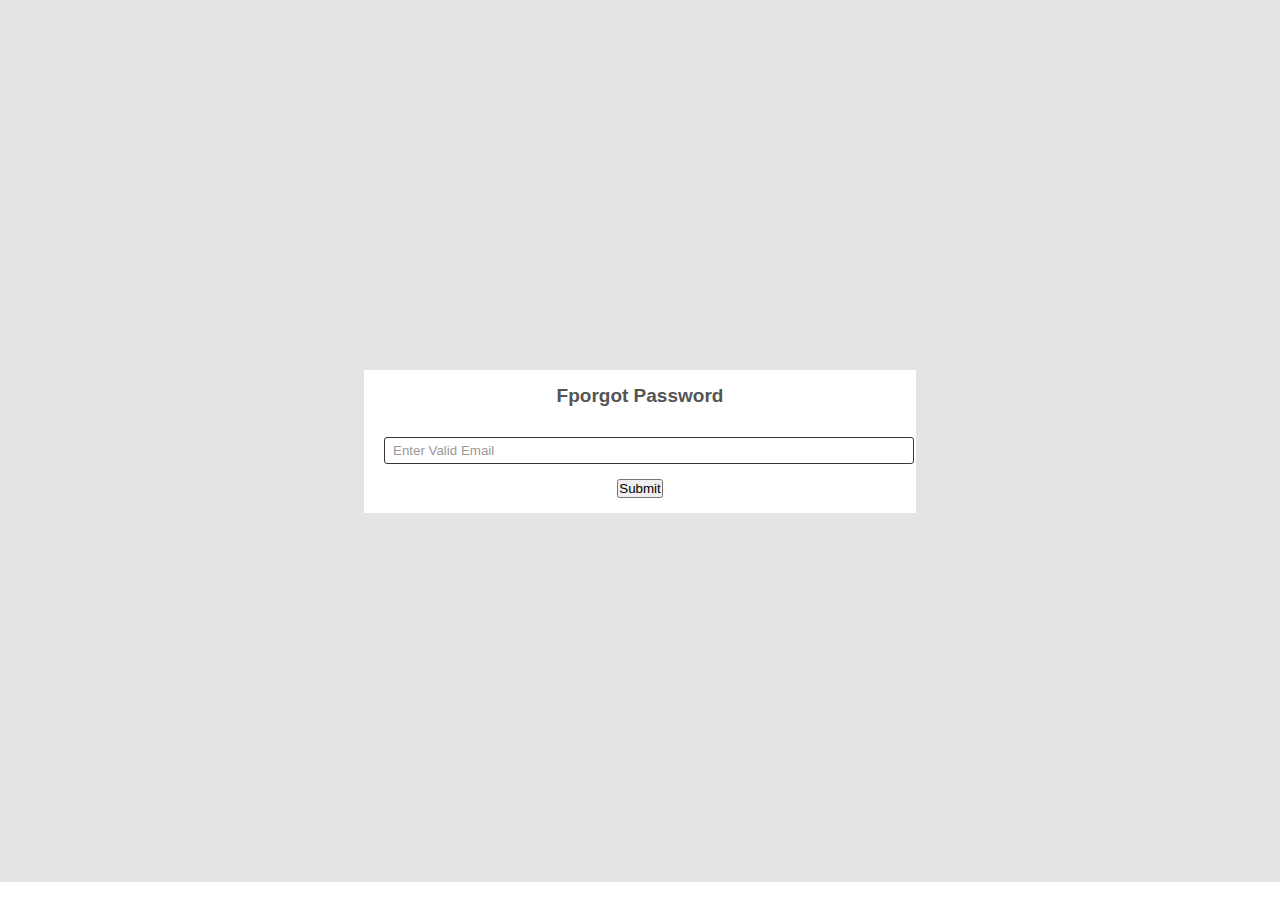
<file: forgot.html>
<!DOCTYPE html>
<html>
<head>
	<title>Profile</title>
	<meta name="viewport" content="width=device-width,initial-scale=1.0">
	<link rel="stylesheet" href="style.css">
	
</head>
<body>
	<div class="fogot">
	<div class="form-container">
		<form action="#" method="POST" class="form-wrap">
			<h2>Fporgot Password</h2>
			<div class="form-box">
				<input type="text" placeholder="Enter Valid Email"/>
			</div>
			<div class="form-submit">
				<input type="submit" placeholder="send"/>
			</div>



		</form>
	</div>
	</div>
</body>
</html>
</file>
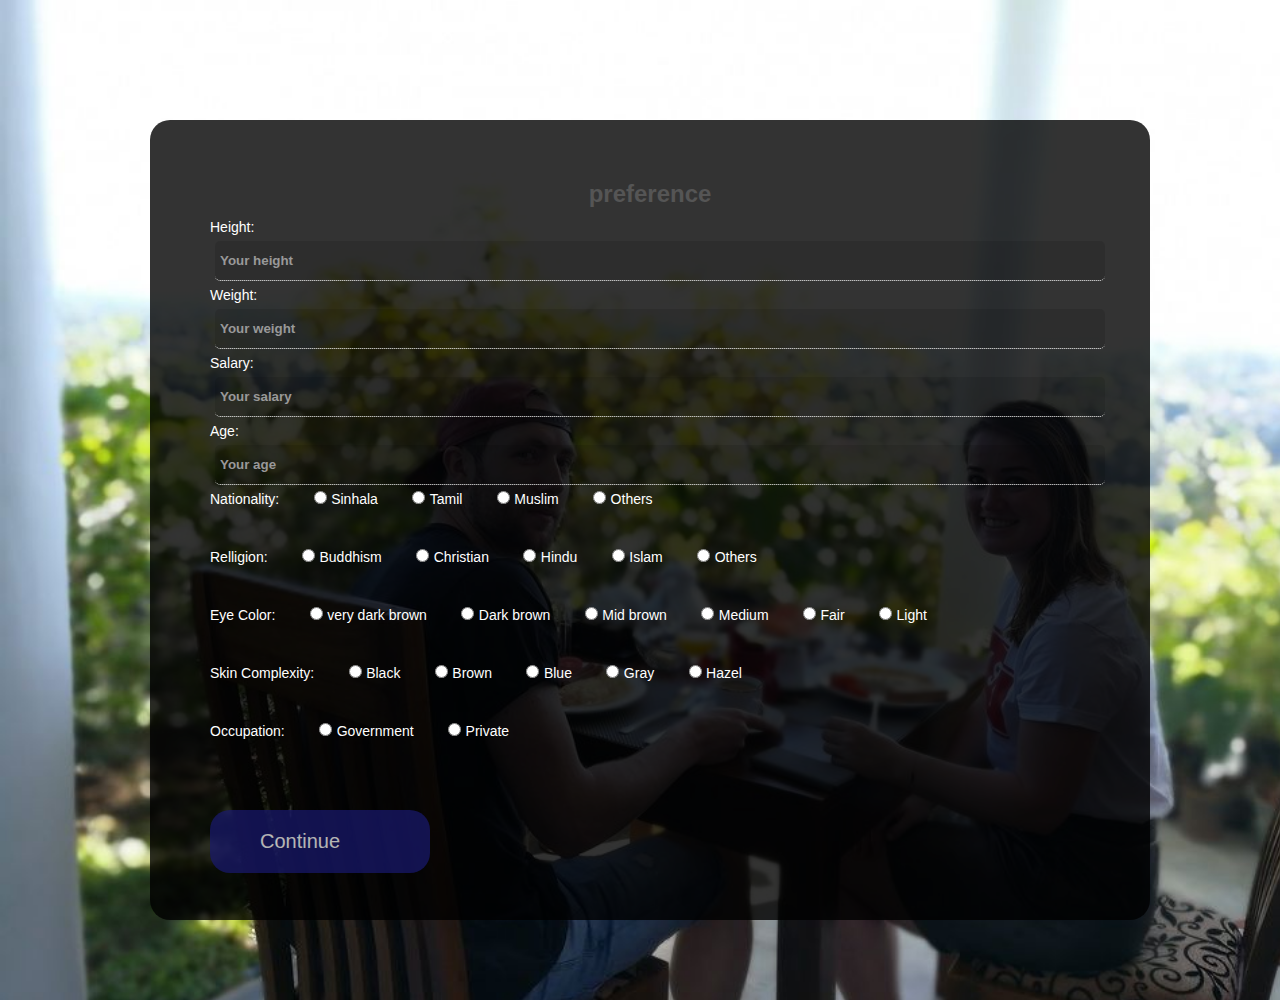
<file: preference.html>
<!DOCTYPE html>
<html>
<head>
	<title>preference</title>
	<link rel="stylesheet" type="text/css" href="style.css">
</head>
<body>
	<div class="back">
		<div class="wrap">
		<h2>preference</h2>
		<form>
			<label>Height:</label>
			<input type="text" placeholder="Your height" required="">
			<label>Weight:</label>
			<input type="text" placeholder="Your weight" required="">
			<label>Salary:</label>
			<input type="text" placeholder="Your salary" required="">
			<label>Age:</label>
			<input type="text" placeholder="Your age" required="">

			<div class="radio">
			<label>Nationality:</label>
				<input type="radio" id="Sinhala" name="Nationality" value="sinhala">
				<label for="sinhala">Sinhala</label>
				<input type="radio" id="Sinhala" name="Nationality" value="sinhala">
				<label for="sinhala">Tamil</label>
				<input type="radio" id="Sinhala" name="Nationality" value="sinhala">
				<label for="sinhala">Muslim</label>
				<input type="radio" id="Sinhala" name="Nationality" value="sinhala">
				<label for="sinhala">Others</label>
			</div>

			<div class="radio">
			<label>Relligion:</label>
				<input type="radio" id="Sinhala" name="Nationality" value="sinhala">
				<label for="sinhala">Buddhism</label>
				<input type="radio" id="Sinhala" name="Nationality" value="sinhala">
				<label for="sinhala">Christian</label>
				<input type="radio" id="Sinhala" name="Nationality" value="sinhala">
				<label for="sinhala">Hindu</label>
				<input type="radio" id="Sinhala" name="Nationality" value="sinhala">
				<label for="sinhala">Islam</label>
				<input type="radio" id="Sinhala" name="Nationality" value="sinhala">
				<label for="sinhala">Others</label>
 			</div>
 			<div class="radio">
			<label>Eye Color:</label>
				<input type="radio" id="Sinhala" name="Nationality" value="sinhala">
				<label for="sinhala">very dark brown</label>
				<input type="radio" id="Sinhala" name="Nationality" value="sinhala">
				<label for="sinhala">Dark brown</label>
				<input type="radio" id="Sinhala" name="Nationality" value="sinhala">
				<label for="sinhala">Mid brown</label>
				<input type="radio" id="Sinhala" name="Nationality" value="sinhala">
				<label for="sinhala">Medium</label>
				<input type="radio" id="Sinhala" name="Nationality" value="sinhala">
				<label for="sinhala">Fair</label>
				<input type="radio" id="Sinhala" name="Nationality" value="sinhala">
				<label for="sinhala">Light</label>
			</div>
			<div class="radio">
			<label>Skin Complexity:</label>
				<input type="radio" id="Sinhala" name="Nationality" value="sinhala">
				<label for="sinhala">Black</label>
				<input type="radio" id="Sinhala" name="Nationality" value="sinhala">
				<label for="sinhala">Brown</label>
				<input type="radio" id="Sinhala" name="Nationality" value="sinhala">
				<label for="sinhala">Blue</label>
				<input type="radio" id="Sinhala" name="Nationality" value="sinhala">
				<label for="sinhala">Gray</label>
				<input type="radio" id="Sinhala" name="Nationality" value="sinhala">
				<label for="sinhala">Hazel</label>
			</div>
			<div class="radio">
			<label>Occupation:</label>
				<input type="radio" id="Sinhala" name="Nationality" value="sinhala">
				<label for="sinhala">Government</label>
				<input type="radio" id="Sinhala" name="Nationality" value="sinhala">
				<label for="sinhala">Private</label>
			</div>	
			<input type="continue" value="Continue">
		</form>
		</div>
	</div>
</body>
</html>
</file>
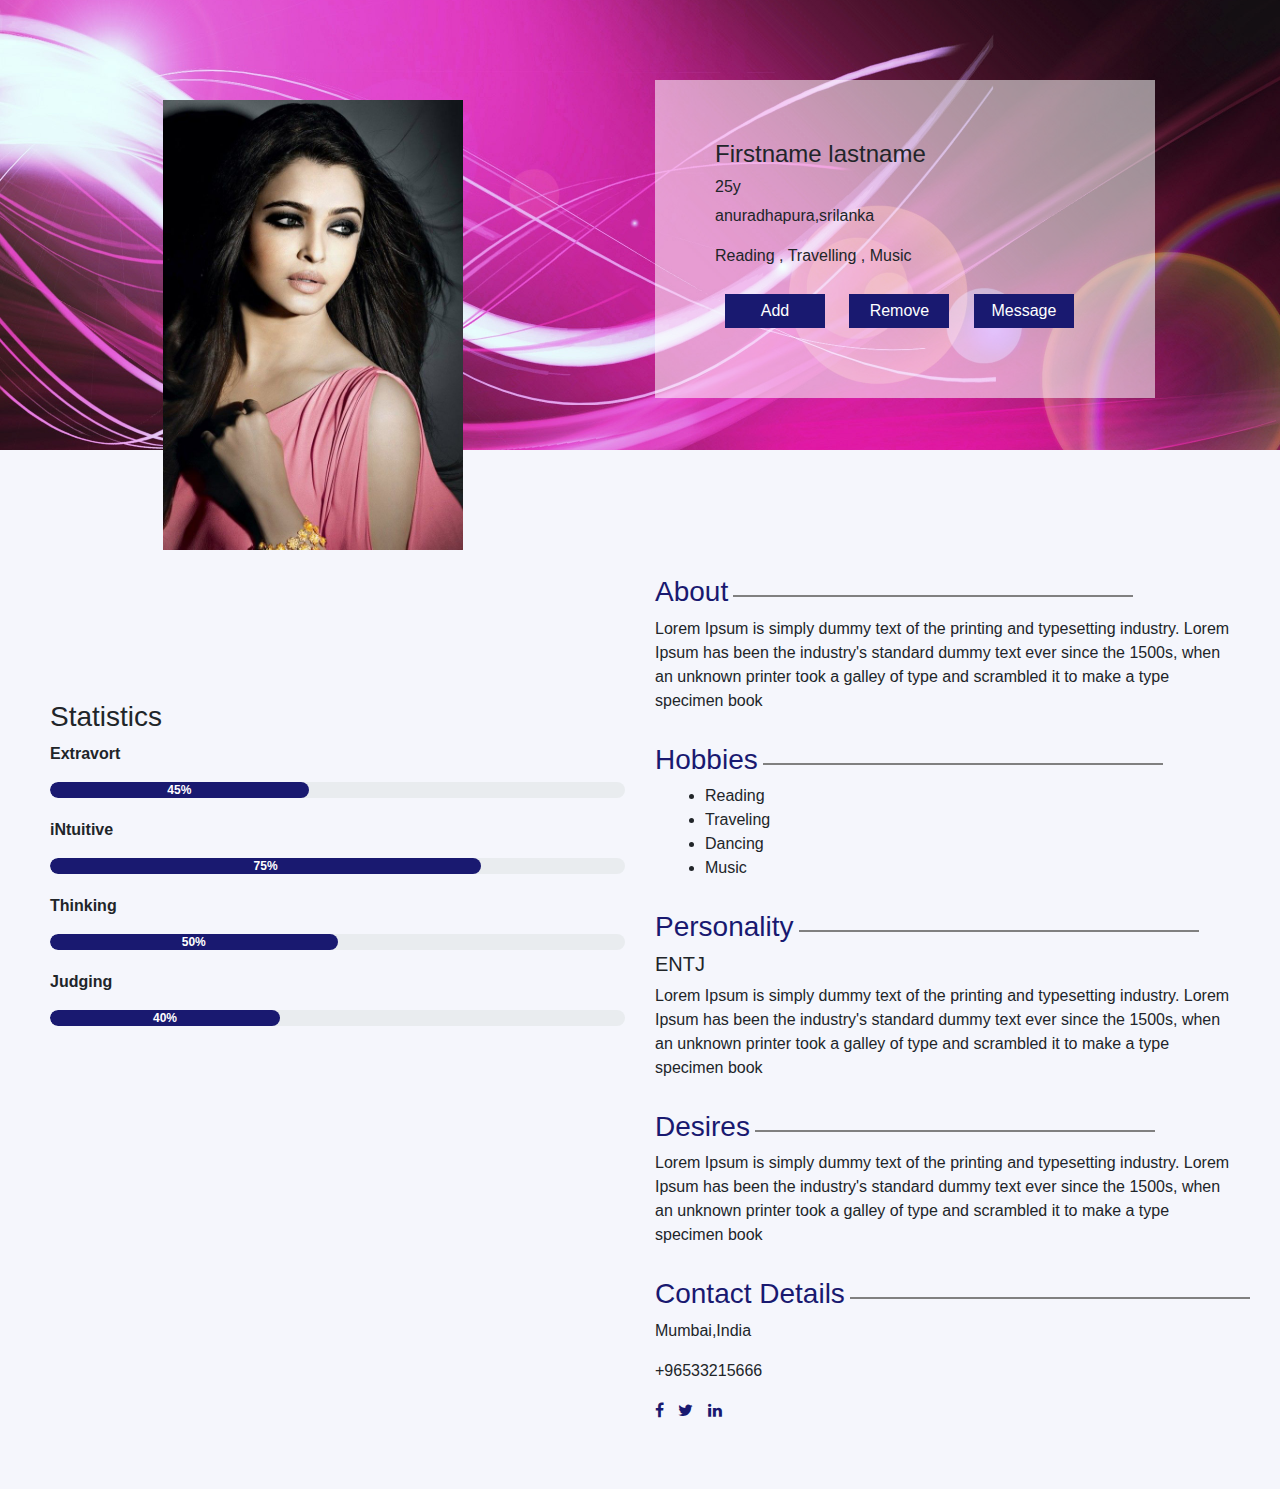
<file: profile.html>
<!DOCTYPE html>
<html>
<head>
	<title>Profile</title>
	<meta name="viewport" content="width=device-width,initial-scale=1.0">
	<link rel="stylesheet" href="style.css">
	<link rel="stylesheet" href="https://stackpath.bootstrapcdn.com/font-awesome/4.7.0/css/font-awesome.min.css">
	<link rel="stylesheet" href="https://stackpath.bootstrapcdn.com/bootstrap/4.4.1/css/bootstrap.min.css">
	<script src="https://code.jquery.com/jquery-3.4.1.slim.min.js"></script>
	<script src="https://stackpath.bootstrapcdn.com/bootstrap/4.4.1/js/bootstrap.min.js"></script>
</head>
<body>
<section class="userprofile">
	<div class="row">
		<div class="col-md-6 text-center">
			<img src="img/f.jpg">
		</div>
		<div class="col-md-6">
			<div class="use">
				<h4>Firstname lastname</h4>
				<h6>25y</h6>
				<P>anuradhapura,srilanka</P>
				<p>Reading , Travelling , Music</p>

				<a href="#">Add</a>
				<a href="#">Remove</a>
				<a href="#">Message</a>
				
				
			</div>
		</div>
	</div>
</section>

<section id="details">
	<div class="row">
		<div class="col-md-6 skills-bar">
			<h3>Statistics</h3>
			<p>Extravort</p>
			<div class="progress">
				<div class="progress-bar" style="width: 45%;">45%</div>
			</div>
			<p>iNtuitive</p>
			<div class="progress">
				<div class="progress-bar" style="width: 75%;">75%</div>
			</div>
			<p>Thinking</p>
			<div class="progress">
				<div class="progress-bar" style="width: 50%;">50%</div>
			</div>
			<p>Judging</p>
			<div class="progress">
				<div class="progress-bar" style="width: 40%;">40%</div>
			</div>
		</div>
		<div class="col-md-6">
			<div class="aboutuser">
				<h3>About</h3>
				<p>Lorem Ipsum is simply dummy text of the printing and typesetting industry. Lorem Ipsum has been the industry's standard dummy text ever since the 1500s, when an unknown printer took a galley of type and scrambled it to make a type specimen book</p>

				<h3>Hobbies</h3>
				<ul id="hobby">
					<li>Reading</li>
					<li>Traveling</li>
					<li>Dancing</li>
					<li>Music</li>
				</ul>

				<h3>Personality</h3>
				<h5>ENTJ</h5>
				<p>Lorem Ipsum is simply dummy text of the printing and typesetting industry. Lorem Ipsum has been the industry's standard dummy text ever since the 1500s, when an unknown printer took a galley of type and scrambled it to make a type specimen book</p>

				<h3>Desires</h3>
				<p>Lorem Ipsum is simply dummy text of the printing and typesetting industry. Lorem Ipsum has been the industry's standard dummy text ever since the 1500s, when an unknown printer took a galley of type and scrambled it to make a type specimen book</p>			
				

				<h3>Contact Details</h3>
				<address>Mumbai,India</address>
				<p>+96533215666</p>
				<ul class="contact-details">
					<a href="#"><li><i class="fa fa-facebook"></i></li></a>
					<a href="#"><li><i class="fa fa-twitter"></i></li></a>
					<a href="#"><li><i class="fa fa-linkedin"></i></li></a>
				</ul>			
			</div>
		</div>
	</div>
</section>

</body>
</file>
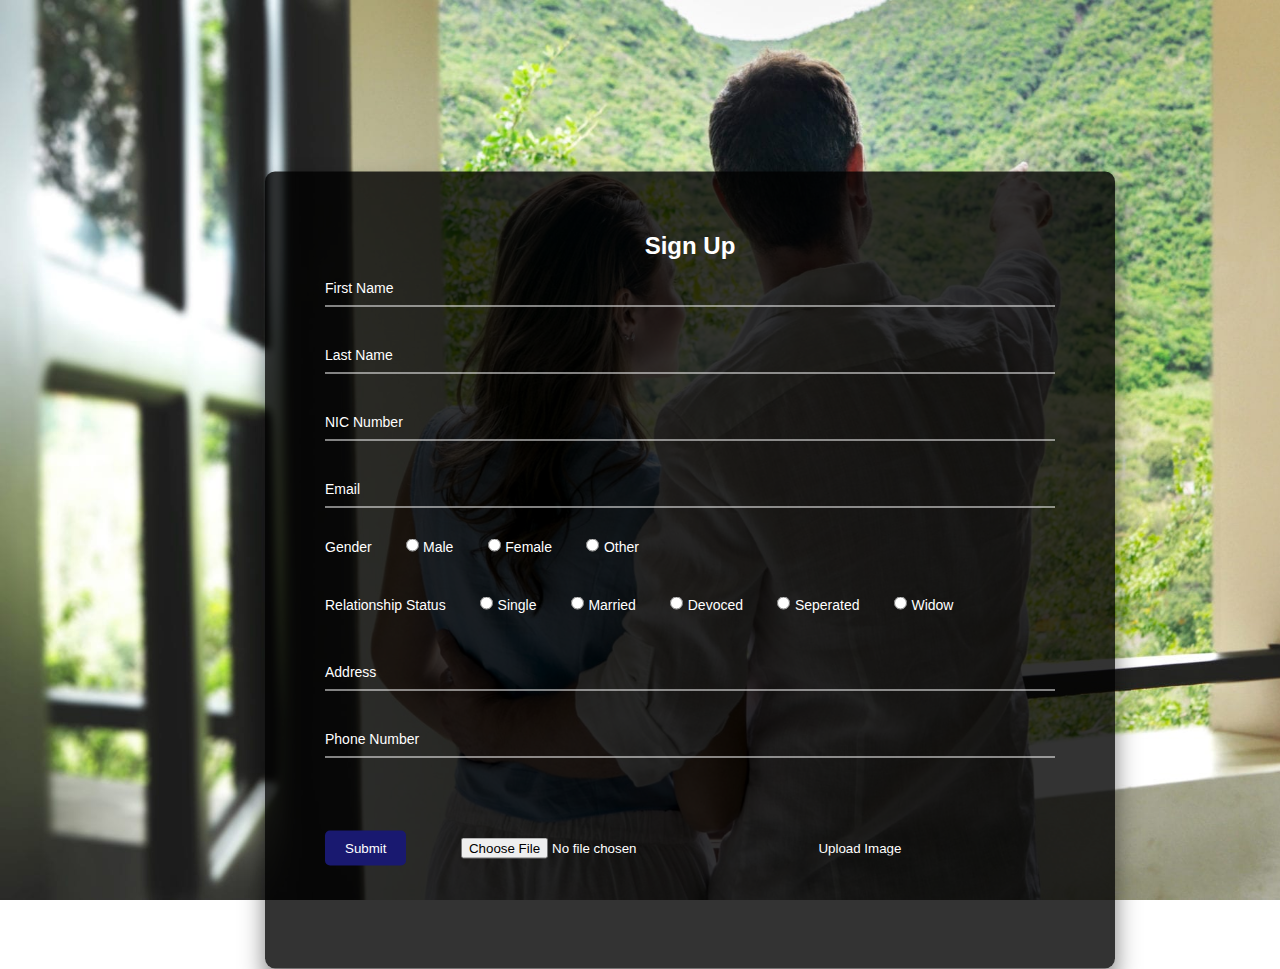
<file: signup.html>
<!DOCTYPE html>
<html>
<head>
	<meta charset="utf-8">
	<title>Sign Up</title>
	<link rel="stylesheet" type="text/css" href="style.css">
</head>

<body>
	<div class="loginbody">
	<div class="frame">
		<h2>Sign Up</h2>
		<form>
			<div class="inputbox">
				<input type="text" name="" required="">
				<label>First Name</label>
			</div>
			<div class="inputbox">
				<input type="text" name="" required="">
				<label>Last Name</label>
			</div>

			<div class="inputbox">
				<input type="text" name="" required="">
				<label>NIC Number</label>
			</div>

			<div class="inputbox">
				<input type="text" name="" required="">
				<label>Email</label>
			</div>
			<div class="radios">
				<label>Gender </label>
				<input type="radio" id="male" name="gender" value="male">
				<label for="male">Male</label>
				<input type="radio" id="female" name="gender" value="female">
				<label for="female">Female</label>
				<input type="radio" id="other" name="gender" value="other">
				<label for="other">Other</label>
			</div>
			<div class="radios">
				<label>Relationship Status</label>
				<input type="radio" id="single" name="relationship" value="single">
				<label for="male">Single</label>
				<input type="radio" id="married" name="relationship" value="married">
				<label for="female">Married</label>
				<input type="radio" id="devoced" name="relationship" value="devoced">
				<label for="other">Devoced</label>
				<input type="radio" id="seperated" name="relationship" value="seperated">
				<label for="other">Seperated</label>
				<input type="radio" id="widow" name="relationship" value="widow">
				<label for="other">Widow</label>
			</div>


			<div class="inputbox">
				<input type="text" name="" required="">
				<label>Address</label>
			</div>
			<div class="inputbox">
				<input type="text" name="" required="">
				<label>Phone Number</label>
			</div>



			<input type="submit" name="" value="Submit">
			<form action="upload.php" method="post" enctype="multipart/form-data">
  				<input type="file" name="fileToUpload" id="fileToUpload">
  				<input type="upload" value="Upload Image" name="submit">
			</form>


		</form>
	</div>
	</div>
</body>
</html>
</file>
<file: style.css>
*{
	margin: 0;
	padding: 0;
	font-family: 'Raleway', sans-serif;

}
/*----------Navigation bar-----------*/
#nav-bar{
	position: sticky;
	top: 0;
	z-index: 10;
}
.navbar-brand img{
	height: 40px;
	padding-left: 30px;
}
.navbar-nav li{
	padding: 0 10px;
}
.navbar-nav li a{
	float: right;
	text-align: left;	
}
#nav-bar ul li a:hover{
	color: #191970!important;
}
.navbar{
	background: #fff;  /*pearl white = #eeebd9*/
}
.navbar-toggler{
	border: none!important;
}
.nav-link{
	color: #000!important;
	font-weight: 600;
	font-size: 16px;
}
#nav-bar .btn{
	font-size: 15px;
	margin: 5px;
	padding: 7px 20px;
	text-decoration: none;
	border: 1px solid #191970;
	border-radius: 25px;	
}
#nav-bar .btn-signup{
	background:#191970;
	color: #fff;
}
#nav-bar .btn-login{
	background: transparent;
	color: #000;
}
#nav-bar .btn-signup:hover{
	background:transparent;
	color: #000;
	transition: .5s;
}
#nav-bar .btn-login:hover{
	background:#191970;
	color: #fff;
	transition: .5s;
}
.search-box{
	width: 10%;
	display: flex;
	padding-bottom: 3px;
	border-bottom: 1px solid #ddd;
	margin: 20px;
}
.search-box img{
	height: 25px;
	width: 25px;
	cursor: pointer;
}
.search-box input{
	width: 100%;
	margin-left: 15px;
	font-size: 17px;
	border: 0;
	outline: none;
}
/*--------Slider----------*/
#slider{
	width: 100%;
}
.carousel-caption{
	top: 50%;
	transform: translateY(-50%);
	bottom: initial!important;
}
.carousel-caption h5{
	color: #fff;
	font-size: 42px;
}
.carousel-item img{
	width: 100%;
	height: 600px;
}
.carousel-item:after {
  	content:"";
	position:absolute;
	top:0;
	bottom:0;
	left:0;
	right:0;
	background:rgba(0,0,0,0.6);
}
/*--------description---------*/
#description{
	padding-top: 50px;
	padding-bottom: 50px;
}
#description .btn{
	margin-top: 20px;
	margin-bottom: 30px;
	background-color: #191970;/*midnight blue color*/
	border: 1px solid #191970;
	border-radius: 25px;
}
/*font-size: 15px;
	padding: 7px 22px;
	text-decoration: none;
	border: 1px solid #fff;
	border-radius: 25px;
}
.btn-primary:hover{
	background:#fff;
	transition: .5s;*/
.about-content{
	padding-top: 20px;
}
/*-------------services-------------*/
#services{
	background-image: linear-gradient(rgba(0,0,0,0.8),rgba(0,0,0,0.8)),url(img/services.jpg);
	background-size: cover;
	background-position: center;color: #efefef !important;
	background-attachment: fixed;
	padding-top: 50px;
	padding-bottom: 50px;
}
/*#services h1{
	text-align: center;
	color: #efefef !important;
	padding-bottom: 10px;
}
#services h1::after{
	content: '';
	background: #efefef;
	display: block;
	height: 3px;
	width: 170px;
	margin: 20px auto 5px;
}
*/
.services{
	margin-top: 40px;
}
.icon{
	font-size: 40px;
	margin: 20px auto;
	padding: 20px;
	height: 80px;
	width: 80px;
	border: 1px solid #fff;
	border-radius: 50%;
}
#services p {
	font-size: 14px;
	margin: 20px;
	color: #ccc;
}
.services .col-md-3:hover{
	background: #191970;
	cursor: pointer;
	transition: 0.7s;
}
/*-------Experience----------*/
#experience{
	padding-top: 50px;
	padding-bottom: 50px;
}
#experience .row{
	margin-top: 30px;
}
.col-md-4{
	margin: 40px auto;
}
.profile{
	padding: 70px 10px 10px;
	background-color: #efefef;
}
.user{
	width: 120px;
	height: 120px;
	border-radius: 50%;
}
.profile img{
	top: -60px;
	position: absolute;
	left: calc(50% - 60px);
	border:10px solid #fff;
}
.profile h3{
	font-size: 20px;
	margin-top: 15px;
	color: #191970;
}
#experience span{
	font-size: 12px;
	color: #333;
}
blockquote{
	font-size: 16px;
	line-height: 30px;
}
blockquote::before{
	content: '"';
	font-size: 50px;
	color: #191970;
	position: relative;
	line-height: 20px;
	bottom: -15px;
	right: 5px;
}
blockquote::after{
	content: '"';
	font-size: 50px;
	color: #191970;
	position: relative;
	line-height: 10px;
	bottom: -15px;
	left: 5px;
}
.profile:hover{
	box-shadow: 0 0 15px 5px rgba(0,0,0,0.2);
	cursor: pointer;
	transition: 0.5s;
}
/*-------------Our Team---------------*/
#team{
	padding-top: 50px;
	padding-bottom: 50px;
}
h2{
	text-align: center;
	color: #555 !important;
	padding-bottom: 10px;
}
/*h1::after{
	content:'';
	background: #191970;
	display: block;
	height: 3px;
	width: 170px;
	margin: 20px auto 5px;
}*/
.profile-pic{
	margin-top: 25px;
}
.profile-pic .img-box{
	opacity: 1;
	display: block;
	position: relative;
}
.profile-pic .img-box img{
	filter: grayscale(0);
	height: 250px;
	width: 200px;
}
.profile-pic .img-box img:hover{
	filter: grayscale(1);
	cursor: pointer;
}
.profile-pic h2{
	font-size: 20px;
	font-weight: bold;
	margin-top: 15px;
	color: #191970 !important;
}
.profile-pic h3{
	font-size: 14px;
	font-weight: bold;
	margin-top: 15px;
}
#team .fa{
	height: 25px;
	width: 25px;
	color: #191970 !important;
	background: #fff;
	padding: 4px;
	border-radius: 50%;
}
.img-box ul{
	padding: 15px 0;
	position: absolute;
	z-index: 2;
	bottom: 0;
	left: 50%;
	transform: translateX(-50%);
	opacity: 0;
}
.img-box ul li{
	padding: 5px;
	display: inline-block;
}
.img-box:hover ul{
	opacity: 1;
}
.img-box ul, .img-box ul li{
	transition:  0.5s;
}
/*-------Subscribe us-------------*/
#subscribe{
	background: #efefef;
	padding-top: 40px;
	padding-bottom: 40px;
	color: #777;
}
.contact-form{
	padding: 15px;
}
.form-control{
	border-radius: 0 !important;
	border: none !important;
}
::placeholder{
	color: #999 !important;
}
.follow{
	background: #fff;
	padding: 10px;
	margin: 15px;
}
#subscribe .btn{
	margin-top: 20px;
	margin-bottom: 30px;
	background-color: #191970;/*midnight blue color*/
	border: 1px solid #191970;
	border-radius: 25px;
}
.contact-info .fa{
	margin: 10px;
	color: #191970;
	font-weight: bold;
}
/*----------------footer--------------*/
#footer{
	background: #333;
	color: #fff;
	padding: 12px;
}


/*-----------------------------------------------------Profile Page-----------------------------------------------------*/
/*------------.userprofile--------------*/
.userprofile{
	background-image: url(img/e.jpg);
	background-size: cover;
	background-position: center;
}
.userprofile.row{
	margin: initial !important;
}
.use{
	max-width: 500px;
	margin-top: 80px;
	padding: 60px;
	background: #ffffff8c;
	margin-bottom: 20px;
}
.use a{
	width: 100px;
	display: inline-block;
	color: #fff !important;
	background: #191970;
	text-decoration: none !important;
	padding: 5px;
	text-align: center;
	margin: 10px;
}

.use a:hover{
	color: #191970 !important;
	background: #fff;
}

.userprofile img{
	width: 300px;
	height: 450px;
	margin: -100px;
	margin-top: 100px;
	border: none;
}

/*-----------details--------------*/
#details{
	background: #f5f6fc;/*silver:#C0C0C0 lightgray:#D3D3D3 gray: #808080*/ 
}
#details .row{
	padding: 50px;
}

.skills-bar{
	font-weight: 600;
	margin-top: 200px;

}
.progress-bar{
	border-radius: 16px;
	background-color: #191970 !important;
}
.progress{
	border-radius: 16px !important;
	margin-bottom: 20px;

}
/*.progress::after{
	content: 'introvert'

}
.progress::before{
	content: 'extrovert'
}

*/
.aboutuser{
	margin-top: 75px;	
}
.aboutuser h3{
	color: #191970;
	margin-top: 30px;
}
.aboutuser h3::after{
	content: '';
	width: 400px;
	height: 2px;
	background: #808080;
	position: absolute;
	margin-top: 20px; 
	margin-left: 5px;
}
.aboutuser #hobby{
	margin-left: 50px;
}
.contact-details li{
	display: inline;
	color: #191970;
	margin-right: 10px;
}



/*--------------------------------Login-------------------------------------------------------------------------*/

/*------------------------*/

.loginbody{
	margin: 0;
	padding: 0;
	background: url(img/8.jpg);
	background-attachment: fixed;
	height: 900px;
	width: 1348px;
	background-size: cover;
	font-family: sans-serif;

}
.frame{
	position: absolute;
	margin: 120px 50px;
	top: 50%; 
	left: 50%;
	transform: translate(-50%,-50%);
	width: 850px;
	padding: 60px;
	background: rgba(0,0,0,.8);
	box-sizing: border-box;
	box-shadow: 0 15px 25px rgba(0,0,0,.5);
	border-radius: 10px;
    
}
.frame h2{
	margin: 0;
	padding-bottom: 20;
	color: #fff!important;
	text-align: center;
	

}
.frame .inputbox{
	position: relative;
}
.frame .inputbox input{
	width: 100%;
	padding: 10px 0;
	font-size: 14px;
	color: #fff;
	letter-spacing: 1px;
	margin-bottom: 30px;
	border: none;
	border-bottom: 1px solid #fff;
	outline: none;
	background: transparent;

}
.frame .inputbox label{
	position: absolute;
	top: 0;
	left: 0;
	padding: 10px 0;
	font-size: 14px;
	color: #fff;
	pointer-events: none;
	transition: .2s;
}
.radios{
	color: #fff;
	padding-bottom: 40px;
}
.frame .radios label{
	padding-right: 30px;
	font-size: 14px;
	color: #fff;
	transition: .2s;
}
.frame .inputbox input:focus ~ label,
.frame .inputbox input:valid ~ label{
	top: -18px;
	left: 0;
	color: #808080;
	font-size: 12px;
}
.frame input[type="submit"]{
	background: transparent;
	border: none;
	outline: none;
	color: #fff;
	background: #191970;
	padding: 10px 20px;
	cursor: pointer;
	border-radius: 5px;
	margin-top: 40px;
}
.frame input[type="file"]{
	background: transparent;
	border: none;
	outline: none;
	color: #fff;
	/*background: #191970;*/
	padding: 10px;
	cursor: pointer;
	border-radius: 5px;
	margin: 40px;
	
}
.frame input[type="upload"]{
	background: transparent;
	border: 1px;
	outline: none;
	color: #fff;
	/*background: #191970;*/
	padding: 10px;
	cursor: pointer;
	border-radius: 5px;
	margin: 40px;

	
}



/**--------------------------preference------------------------------**/
.back{
	background: url(img/7.jpg);
	background-size: cover;
	font-family: sans-serif;
	height:1000px;
	width: 1348px;
}

.wrap{
	
	border-radius:20px;
	margin: 120px 150px;
	background: rgba(0,0,0,.8);
	box-sizing: border-box;
	color: #fff;
	width: 1000px;
	padding: 60px;
	height: 800px;
	position: absolute;
	/*sition: absolute;
		top: 50%; max-width: 500px;
	left: 50%;
	transform: translate(-50%,-50%);
	width: 850px;
	padding: 60px;*/
}

.wrap label{
	
	top: 0;
	left: 0;
	padding: 10px 0;
	font-size: 14px;
	color: #fff;
	
	transition: .2s;
}
.wrap h2{
	text-align: center;
}

.radio{
	color: #fff;
	padding-bottom: 40px;
}
.wrap .radio label{
	padding-right: 30px;
	font-size: 14px;
	color: #fff;
}
.wrap .radio input{
	padding-right: 10px;
}

.wrap input[type=text]{
	width:100%;
	box-sizing: content-box;
	padding: 12px 5px;
	background: rgba(0,0,0,0.10);
	outline: none;
	border: none;
	border-bottom: 1px dotted #fff;
	color: #fff;
	border-radius: 5px;
	margin: 5px;
	font-weight: bold;
}

.wrap input[type=continue]{
	width: 25%;
	box-sizing: border-box;
	padding: 20px 50px;
	margin-top: 30px;
	outline: none;
	border: none;
	background: #191970;
	opacity: 0.7;
	color: #fff;
	border-radius:20px;
	font-size: 20px;
	color: #fff;
	cursor: pointer;

}

/**------------------------partner preference---------------------------**/
/**------------------------fogot password--------------------------**/
.fogot{
	background: #e4e4e4;
}
.form-container{
	display: flex;
	height: 98vh;
	width: 100%;
	justify-content: center;
	align-items: center;

}

.form-container .form-wrap{
	background: #fff;
	width: 40%;
	padding: 15px 20px;

}

.form-container .form-wrap h2{
	text-align: center;
	margin: 0 0 20px;
	font-size: 19px;
}
.form-container .form-wrap .form-box{
	margin: 0px 0px 15px;
}
.form-container .form-wrap .form-box input[type="text"]{
	padding: 5px 8px;
	border-radius: 3px;
	border: 1px solid #353535;
	width: 100%;

}


.form-container .form-wrap .form-submit{
	display: flex;
	justify-content: center;
}

.form-container .form-wrap .from-submit input[type="submit"]{
	padding: 8px 14px;
	border: none;
	border-radius: 2px;
	background: #353535;
	color: #fff;
	font-weight: 800;
	font-size: 19px;
	cursor: pointer;
}
.form-container .form-wrap h2
</file>
